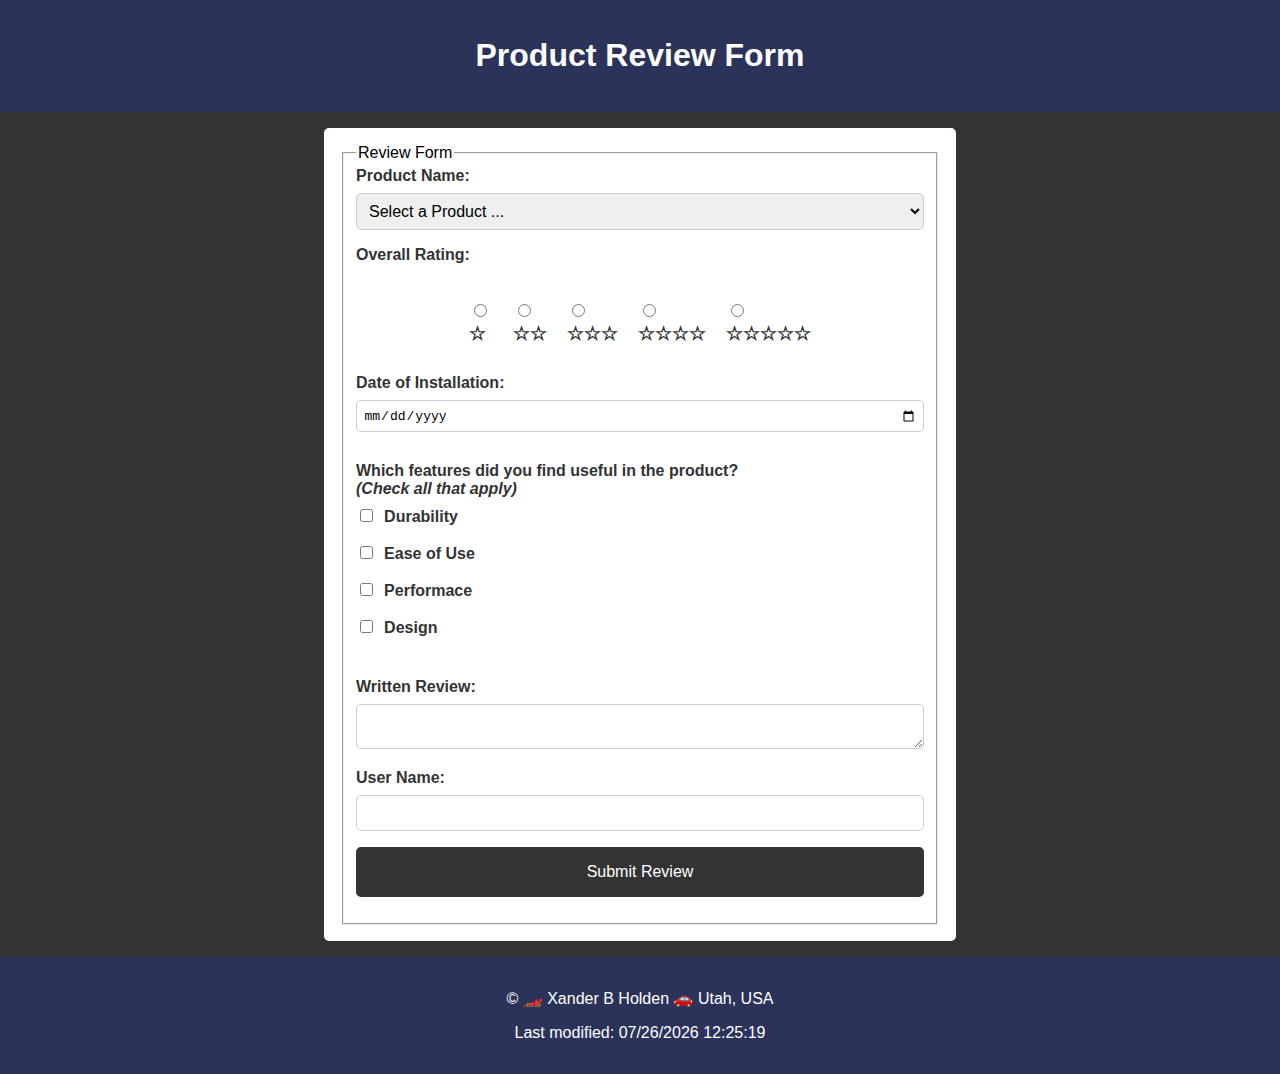
<file: form.html>
<!DOCTYPE html>
<html lang="en">
<head>
    <meta charset="UTF-8">
    <meta name="viewport" content="width=device-width, initial-scale=1.0">
    <title>WDD 131 - Dynamic Web Fundamentals - Xander Holden</title>
    <meta name="author" content="Xander Holden" />
    <meta name="description" content="WDD 131- Dynamic Web Fundamentals - Xander Holden - Product Review Form" />

    <link rel="stylesheet" href="styles/form.css">
    <script src="scripts/form.js" defer></script>
    <script src="scripts/getdates.js" defer></script>

    <link rel="preconnect" href="https://fonts.googleapis.com">
    <link rel="preconnect" href="https://fonts.gstatic.com" crossorigin>
    <link href="https://fonts.googleapis.com/css2?family=Josefin+Sans:wght@100&family=Lora:ital,wght@0,400..700;1,400..700&family=Platypi:ital,wght@0,300..800;1,300..800&family=Satisfy&display=swap" rel="stylesheet">
</head>
<body>
    <header>
        <h1>Product Review Form</h1>
    </header>
    <main>
        <form id="reviewForm" method="get" action="review.html">
            <fieldset>
                <legend>Review Form</legend>

                <!-- Product Name -->
                <div>
                    <label for="productName">Product Name:</label>
                    <select id="productName" name="productName" required>
                        <option value="" disabled selected>Select a Product ...</option>
                    </select>
                </div>

                <!-- Overall Rating -->
                <div>
                    
                    <label>Overall Rating:</label>
                    <div class="rating-container">
                    <div class="rating-item">
                        <input type="radio" id="rating1" name="rating" value="1" required>
                        <label for="rating1">☆</label>
                    </div>
                    <div class="rating-item">
                        <input type="radio" id="rating2" name="rating" value="2" required>
                        <label for="rating2">☆☆</label>
                    </div>
                    <div class="rating-item">
                        <input type="radio" id="rating3" name="rating" value="3" required>
                        <label for="rating3">☆☆☆</label>
                    </div>
                    <div class="rating-item">
                        <input type="radio" id="rating4" name="rating" value="4" required>
                        <label for="rating4">☆☆☆☆</label>
                    </div>
                    <div class="rating-item">
                        <input type="radio" id="rating5" name="rating" value="5" required>
                        <label for="rating5">☆☆☆☆☆</label>
                    </div>
                    </div>
                    <!-- </div> -->
                </div>

                <!-- Date of Installation -->
                <div>
                    <label for="installDate">Date of Installation:</label>
                    <input type="date" id="installDate" name="installDate" required>
                </div>

                <!-- Useful Features -->
                <div class="feature-container">
                    <label>Which features did you find useful in the product? <br><em>(Check all that apply)</em></label>
                    <div class="tick-box">
                    <div>
                        <input type="checkbox" id="feature1" name="features" value="Feature 1">
                        <label for="feature1">Durability</label>
                    </div>
                    <div>
                        <input type="checkbox" id="feature2" name="features" value="Feature 2">
                        <label for="feature2">Ease of Use</label>
                    </div>
                    <div>
                        <input type="checkbox" id="feature3" name="features" value="Feature 3">
                        <label for="feature3">Performace</label>
                    </div>
                    <div>
                        <input type="checkbox" id="feature4" name="features" value="Feature 4">
                        <label for="feature3">Design</label>
                    </div>
                    </div>
                </div>

                <!-- Written Review -->
                <div>
                    <label for="writtenReview">Written Review:</label>
                    <textarea id="writtenReview" name="writtenReview"></textarea>
                </div>

                <!-- User Name -->
                <div>
                    <label for="userName">User Name:</label>
                    <input type="text" id="userName" name="userName">
                </div>

                <!-- Form Submission Button -->
                <div>
                    <input type="submit" value="Submit Review">
                </div>
            </fieldset>
        </form>
    </main>
    <footer>
        <p>&copy; <span id="currentYear"></span> 🏎️ Xander B Holden 🚗 Utah, USA</p>
        <p id="lastModified">Last modified: <span id="lastModifiedDate"></span></p>
    </footer>
</body>
</html>
    </footer>
</body>
</html>
</file>
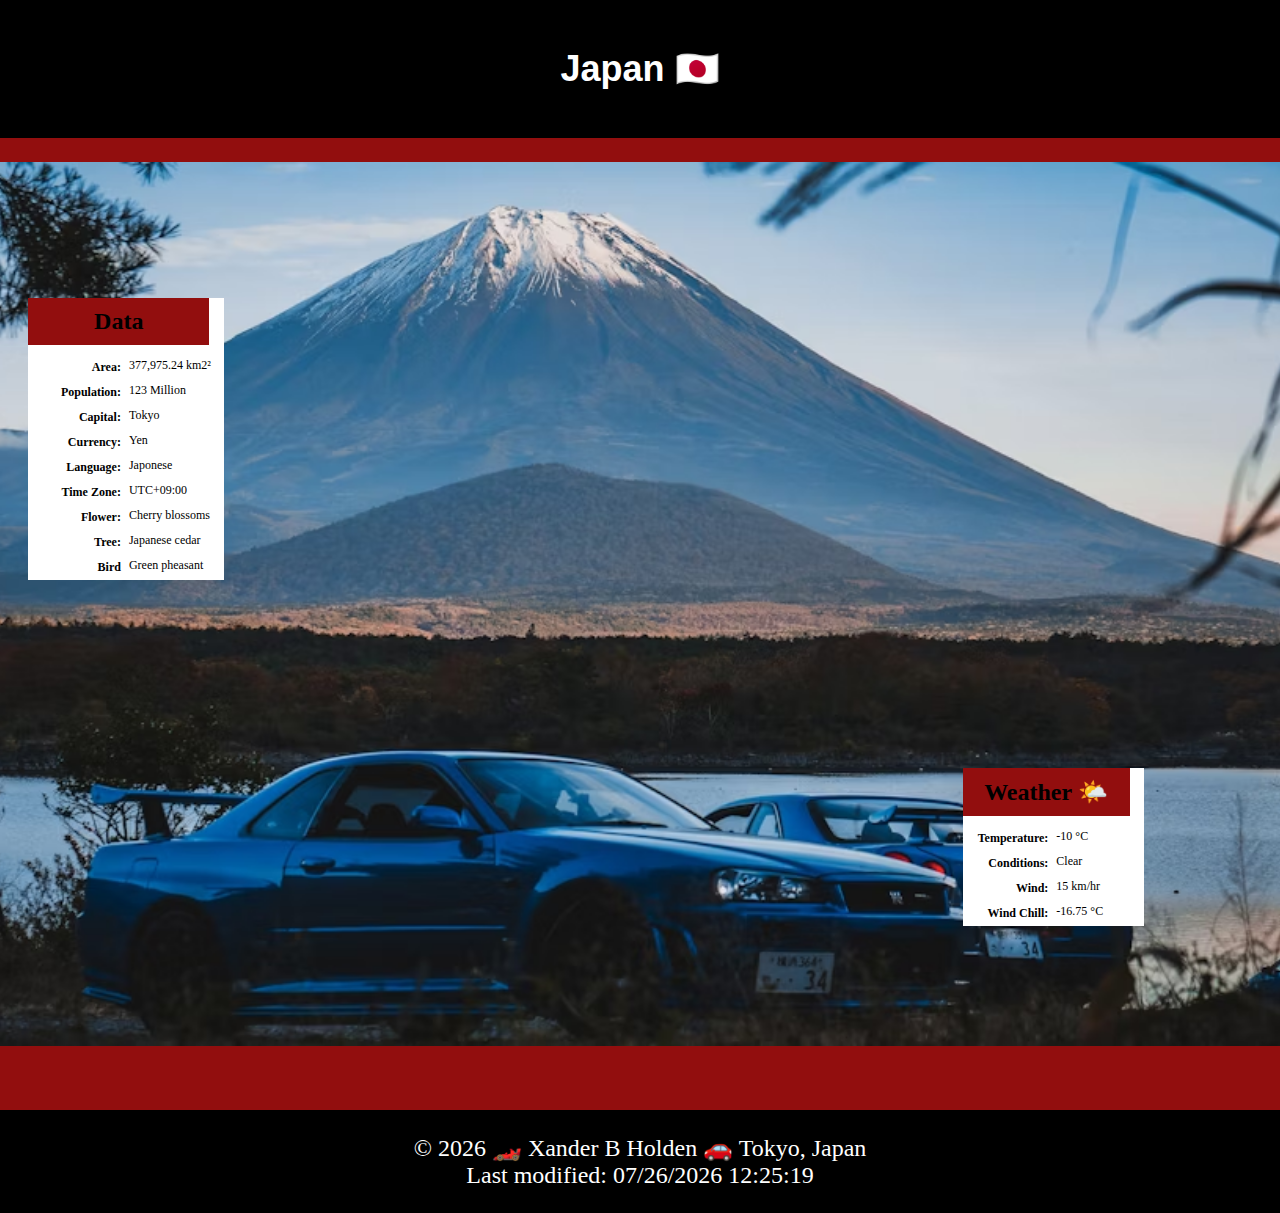
<file: place.html>
<!DOCTYPE html>
<html lang="en">

<head>
    <meta charset="UTF-8">
    <meta name="viewport" content="width=device-width, initial-scale=1.0">
    <title>Country Page</title>
    <meta name="author" content="Xander Holden">
    <meta name="description" content="Xander Holden - Country page.">
    <link rel="preconnect" href="https://fonts.googleapis.com">
    <link rel="preconnect" href="https://fonts.gstatic.com" crossorigin>
    <link href="https://fonts.googleapis.com/css2?family=Roboto&amp;display=swap" rel="stylesheet">
    <link rel="stylesheet" href="styles/place.css">
    <script src="scripts/place.js" defer></script>
    <script src="scripts/getdates.js" defer></script>
</head>

<body>
    <header>
        <div class="header">
            <h1>Japan 🇯🇵</h1>
        </div>
    </header>
    <main>
        <div class="hero">
            <picture>
                <source media="(min-width: 740px)" srcset="images/japan_large2.webp">
                <source media="(min-width: 500px)" srcset="images/japan_small_car.webp">
                <img src="images/mt_fuji.webp" alt="Mt Fuji" width="500" height="250">
            </picture>
        </div>
        <article class="data-card">
            <h2>Data</h2>
            <div class="card-details">
                <div class="data-item">
                    <div class="label">Area:</div>
                    <div class="value">377,975.24 km2&sup2;</div>
                </div>
                <div class="data-item">
                    <div class="label">Population:</div>
                    <div class="value">123 Million</div>
                </div>
                <div class="data-item">
                    <div class="label">Capital:</div>
                    <div class="value">Tokyo</div>
                </div>
                <div class="data-item">
                    <div class="label">Currency:</div>
                    <div class="value">Yen</div>
                </div>
                <div class="data-item">
                    <div class="label">Language:</div>
                    <div class="value">Japonese</div>
                </div>
                <div class="data-item">
                    <div class="label">Time Zone:</div>
                    <div class="value">UTC+09:00</div>
                </div>
                <div class="data-item">
                    <div class="label">Flower:</div>
                    <div class="value">Cherry blossoms</div>
                </div>
                <div class="data-item">
                    <div class="label">Tree: </div>
                    <div class="value">Japanese cedar</div>
                </div>
                <div class="data-item">
                    <div class="label">Bird</div>
                    <div class="value">Green pheasant</div>
                </div>
            </div>
        </article>
        
        <article class="weather-card">
            <h2>Weather</h2>
            <img src="images/day copy.svg" alt="Wheater ">
            <div class="card-details">
                <div class="data-item">
                    <div class="label">Temperature:</div>
                    <div class="value"><span id="temp"></span></div>
                </div>
                <div class="data-item">
                    <div class="label">Conditions:</div>
                    <div class="value">Clear</div>
                </div>
                <div class="data-item">
                    <div class="label">Wind:</div>
                    <div class="value"><span id="wind"></span></div>
                </div>
                <div class="data-item">
                    <div class="label">Wind Chill:</div>
                    <div class="value"><span id="windchill"></span></div>
                </div>
            </div>          
        </article>
        
    </main>
    <footer>
        <p>&copy; <span id="currentyear"></span>  🏎️ Xander B Holden 🚗 Tokyo, Japan</p>
        <p id="lastModified">Last modified: <span id="lastModifiedDate"></span></p>
      </footer>
    
    </body>
    </html>
</file>
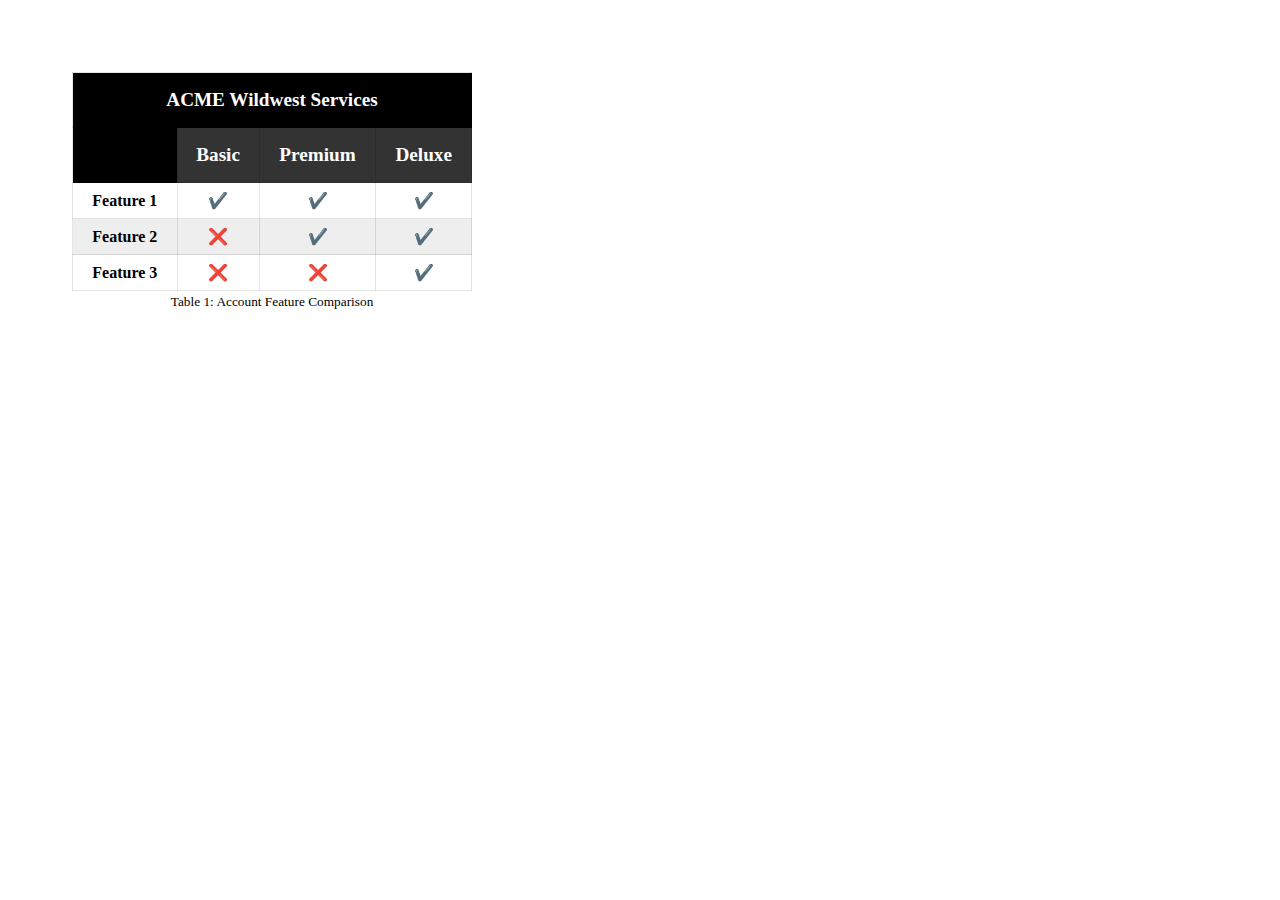
<file: tables.html>
<!DOCTYPE html>
<html lang="en">
<head>
    <link rel="stylesheet" href="styles/tables.css">
    <meta charset="utf-8">
    <meta name="viewport" content="width=device-width, initial-scale=1.0">
    <meta name="description" content="Ben Wasden WDD 131 - Dynamic Web Fundamentals Tables activity">
    <meta name="author" content="Benjamin Wasden">
    <title>WDD 131 - Tables activity - Xander Holden </title>
</head>
<body>
    <main>
        <table>
            <caption>Table 1: Account Feature Comparison</caption>
            <thead>
                <tr>
                    <th colspan="4">ACME Wildwest Services</th>
                </tr>
                <tr>
                    <td class="blank"></td>
                    <th>Basic</th>
                    <th>Premium</th>
                    <th>Deluxe</th>
                </tr>
            </thead>
            <tbody>
                <tr>
                    <th>Feature 1</th>
                    <td>✔️</td>
                    <td>✔️</td>
                    <td>✔️</td>
                </tr>
                <tr>
                    <th>Feature 2</th>
                    <td>❌</td>
                    <td>✔️</td>
                    <td>✔️</td>
                </tr>
                <tr>
                    <th>Feature 3</th>
                    <td>❌</td>
                    <td>❌</td>
                    <td>✔️</td>
                </tr>
            </tbody>
        </table>
    </main>
</body>
</html>
</file>
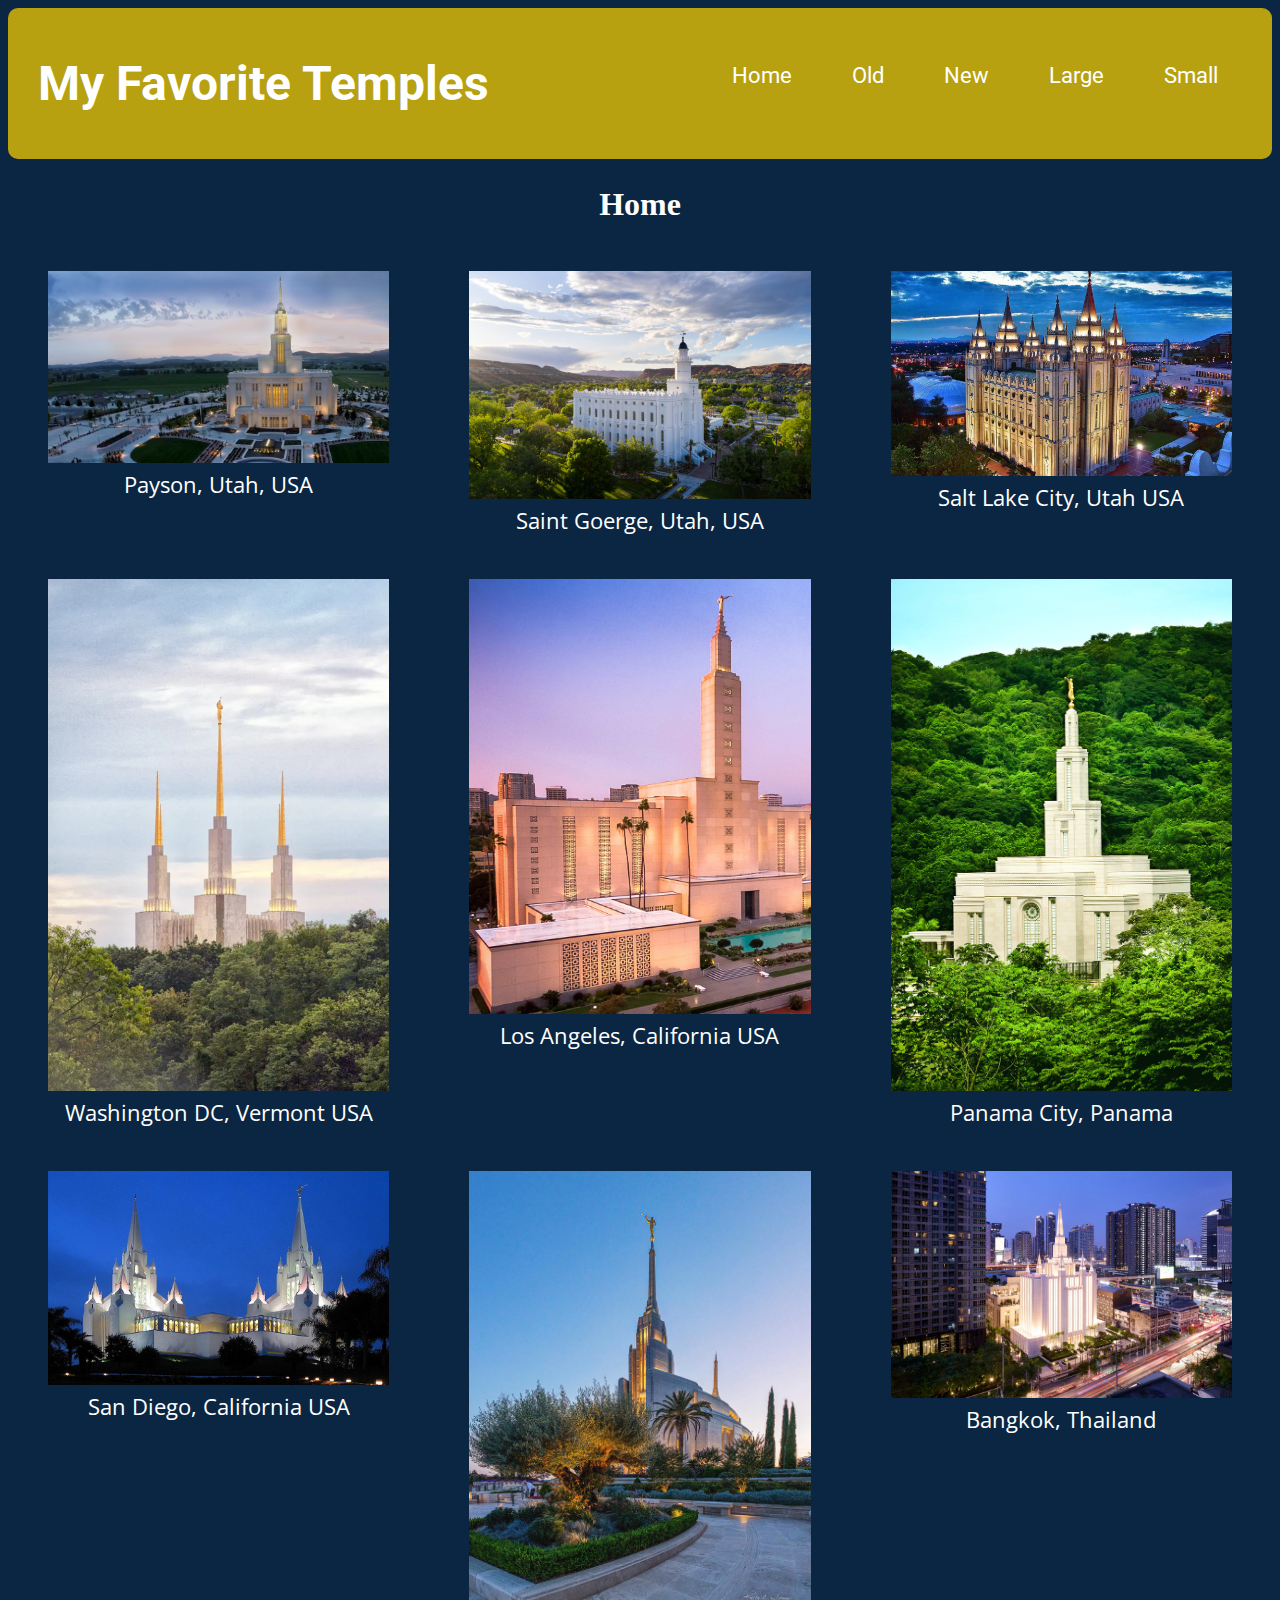
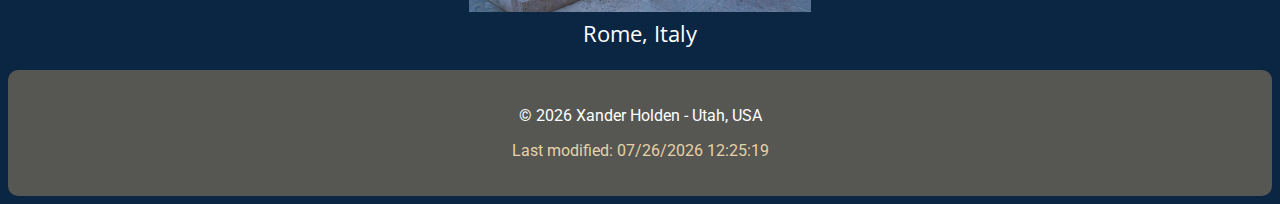
<file: temples.html>
<!DOCTYPE html>
<html lang="en">
<head>
    <meta charset="UTF-8">
    <meta name="viewport" content="width=device-width, initial-scale=1.0">
    <title>Temple Album</title>
    <meta name="description" content="WDD 131 - Dynamic Web Fundamentals -- Alexander Holden -- Learning about responsive web pages.">
    <meta name="author" content="Alexander Holden">
    <link rel="preconnect" href="https://fonts.googleapis.com">
    <link rel="preconnect" href="https://fonts.gstatic.com" crossorigin>
    <link rel="stylesheet" href="https://fonts.googleapis.com/css2?family=Roboto:wght@400;700&family=Open+Sans&display=swap" >
    <link rel="stylesheet" href="styles/temples.css">
    <link rel="stylesheet" href="styles/temples-large.css">
    <link rel="stylesheet" href="https://cdnjs.cloudflare.com/ajax/libs/font-awesome/4.7.0/css/font-awesome.min.css">
    <script src="scripts/temples.js" defer></script>
</head>
<body>
    <header class="topnav">
        <h1 id="home">My Favorite Temples </h1>
        <nav>
            <ul id="menu">
                <li><a href="https://xanderbholden.github.io/wdd131/">Home</a></li>
                <li><a href="#">Old</a></li>
                <li><a href="#">New</a></li>
                <li><a href="#">Large</a></li>
                <li><a href="#">Small</a></li>
            </ul>
            <a href="javascript:void(0);" class="icon" onclick="myFunction()">
                <i class="fa fa-bars"></i>
            </a>
        </nav>
    </header>


    <main>
        <h2 id="selectedContent">Home</h2>
        <div id="templeElements">
            <figure>
                <img src="images/payson_temple.jpeg" alt="Payson, Utah, USA">
                <figcaption>Payson, Utah, USA</figcaption>
            </figure>

            <figure>
                <img src="images/saint_george.jpeg" alt="Saint Goerge, Utah, USA">
                <figcaption>Saint Goerge, Utah, USA</figcaption>
            </figure>

            <figure>
                <img src="images/saltlake.jpeg" alt="Salt Lake City, Utah USA">
                <figcaption>Salt Lake City, Utah USA</figcaption>
            </figure>

            <figure>
                <img src="images/washington_dc_temple.jpeg" alt="Washington DC, Vermont USA">
                <figcaption>Washington DC, Vermont USA</figcaption>
            </figure>

            <figure>
                <img src="images/los_angeles_temple.jpeg" alt="Los Angeles, California USA">
                <figcaption>Los Angeles, California USA</figcaption>
            </figure>

            <figure>
                <img src="images/panama_city.jpeg" alt="Panama City, Panama">
                <figcaption>Panama City, Panama</figcaption>
            </figure>
            
            <figure>
                <img src="images/san_diego.jpeg" alt="San Diego, California USA">
                <figcaption>San Diego, California USA</figcaption>
            </figure>
            
            <figure>
                <img src="images/rome_italy.jpeg" alt="Rome, Italy">
                <figcaption>Rome, Italy</figcaption>
            </figure>

            <figure>
                <img src="images/bangkok_thailand.jpeg" alt="Bangkok, Thailand">
                <figcaption>Bangkok, Thailand</figcaption>
            </figure>

            
        </div>
    </main>

    <footer>
        <p>
            &copy; <span id="currentyear"></span> Xander Holden - Utah, USA
        </p>
        <p id="lastModified" class="colored"></p>
    </footer>
</body>
</html>
</file>
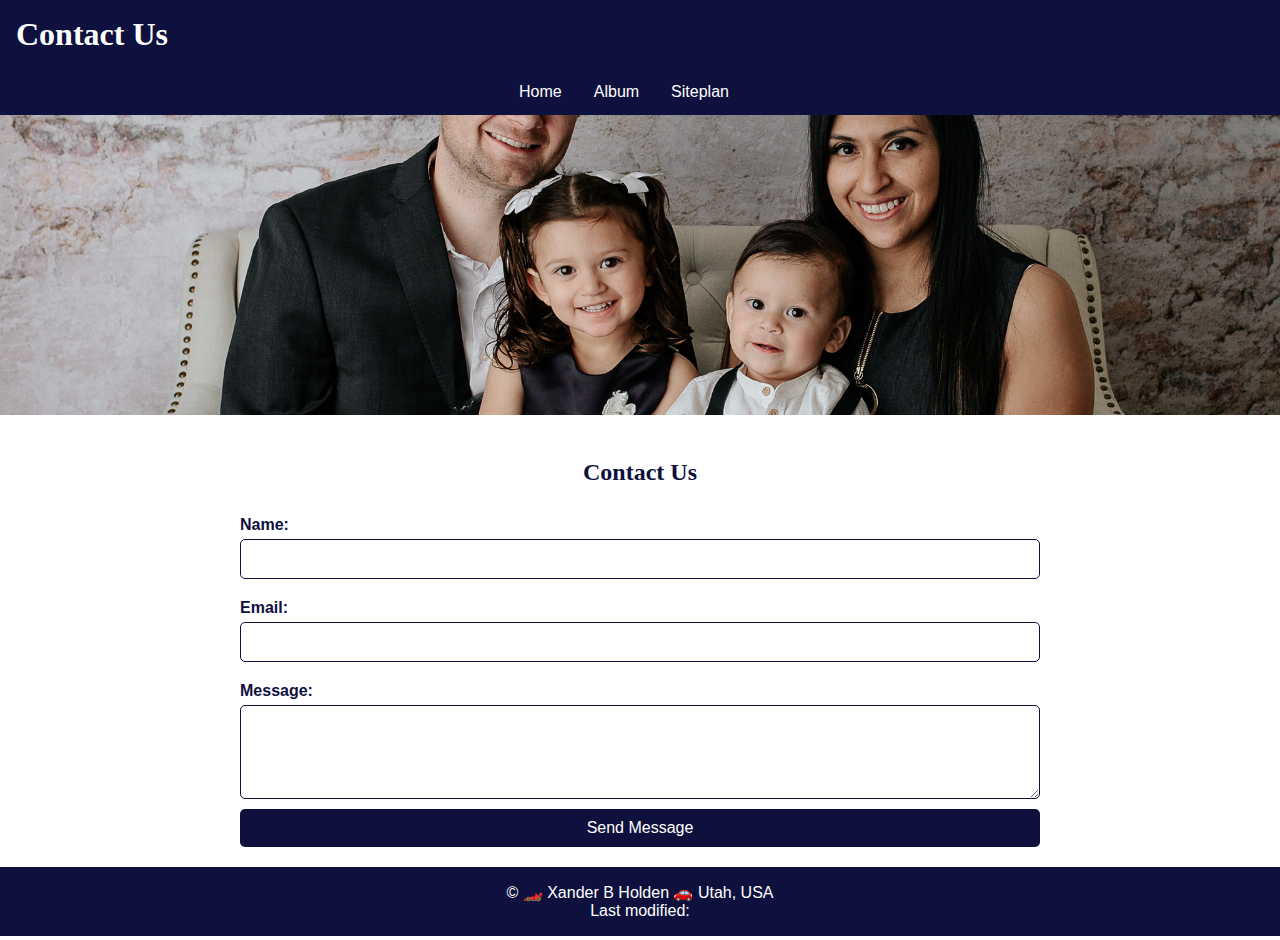
<file: finalproject/contact.html>
<!DOCTYPE html>
<html lang="en">
<head>
    <meta charset="UTF-8">
    <meta name="viewport" content="width=device-width, initial-scale=1.0">
    <title>Contact Us</title>
    <meta name="description" content="Contact page for Family - Virtual Album">
    <meta name="author" content="Alexander Holden">
    <link rel="preconnect" href="https://fonts.googleapis.com">
    <link rel="preconnect" href="https://fonts.gstatic.com" crossorigin>
    <link href="https://fonts.googleapis.com/css2?family=Inconsolata:wght@200..900&family=Josefin+Sans:ital,wght@0,100..700;1,100..700&display=swap" rel="stylesheet">
    <link rel="stylesheet" href="style/contact.css">
    <script src="scripts/contact.js" defer></script>
    <script src="scripts/getdates.js" defer></script>
</head>
<body>
    <header class="topnav">
        <h1 id="home">Contact Us</h1>
        <nav class="navigation">
            <ul id="menu">
                <li><a href="homepage.html" data-option="home">Home</a></li>
                <li><a href="album.html" data-option="album">Album</a></li>
                <li><a href="siteplan.html" data-option="siteplan">Siteplan</a></li>
            </ul>
            <a href="javascript:void(0);" class="icon" onclick="toggleMenu()">
                <i class="fa fa-bars"></i>
            </a>
        </nav>
    </header>

    <img id="heroImage" src="images/IMG_1099.JPG" alt="Family Photo" class="hero-image">

    <main>
        <h2>Contact Us</h2>
        <form id="contactForm">
            <label for="name">Name:</label>
            <input type="text" id="name" name="name" required>

            <label for="email">Email:</label>
            <input type="email" id="email" name="email" required>

            <label for="message">Message:</label>
            <textarea id="message" name="message" rows="4" required></textarea>

            <button type="submit">Send Message</button>
        </form>
    </main>

    <footer>
        <p>&copy; <span id="currentYear"></span> 🏎️ Xander B Holden 🚗 Utah, USA</p>
        <p id="lastModified">Last modified: <span id="lastModi
</file>
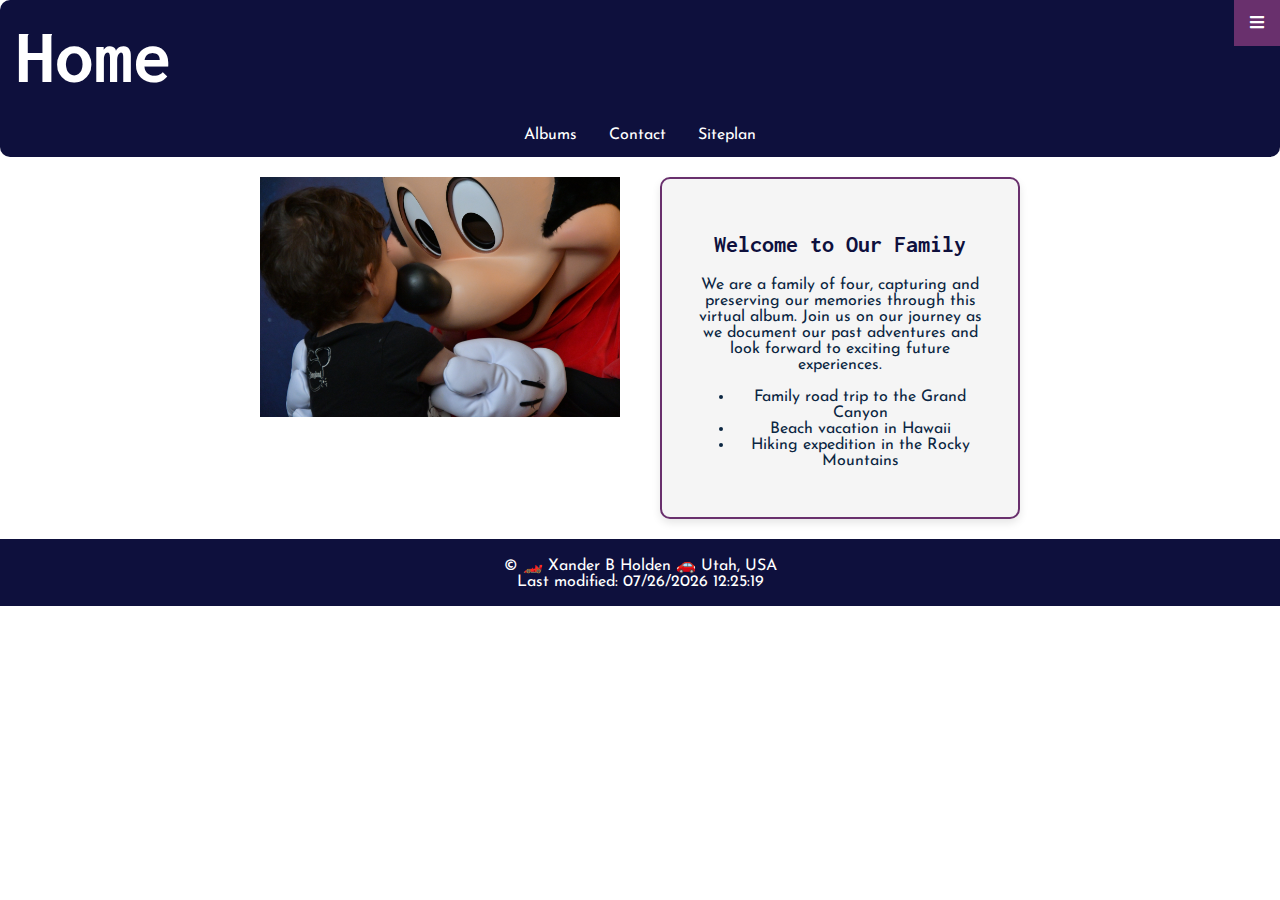
<file: finalproject/homepage.html>
<!DOCTYPE html>
<html lang="en">
<head>
    <meta charset="UTF-8">
    <meta name="viewport" content="width=device-width, initial-scale=1.0">
    <title>Home</title>
    <meta name="description" content="Homepage for My Family - Virtual Album">
    <meta name="author" content="Alexander Holden">
    <link rel="preconnect" href="https://fonts.googleapis.com">
    <link rel="preconnect" href="https://fonts.gstatic.com" crossorigin>
    <link href="https://fonts.googleapis.com/css2?family=Inconsolata:wght@200..900&family=Josefin+Sans:ital,wght@0,100..700;1,100..700&display=swap" rel="stylesheet">
    <link rel="stylesheet" href="style/homepage.css">
    <link rel="stylesheet" href="style/responsive.css">
    <link rel="stylesheet" href="https://cdnjs.cloudflare.com/ajax/libs/font-awesome/5.15.3/css/all.min.css">
    <script src="scripts/homepage.js" defer></script>
    <script src="scripts/contact.js" defer></script>
    <script src="scripts/getdates.js" defer></script>
</head>
<body>
    <header class="topnav">
        <h1 id="home">Home</h1>
        <nav class="navigation">
            <ul id="menu">
                <li><a href="album.html" data-option="album">Albums</a></li>
                <li><a href="contact.html" data-option="contact">Contact</a></li>
                <li><a href="siteplan.html" data-option="siteplan">Siteplan</a></li>
            </ul>
            <a href="javascript:void(0);" class="icon" onclick="myFunction()">
                <i class="fa fa-bars"></i>
            </a>
        </nav>
    </header>

    <main>
        <div class="image-column">
            <img id="heroImage" src="images/IMG_1940.JPG" alt="Family Photo" class="hero-image">
        </div>
        <div class="content-column">
            <div class="intro-box">
                <h2>Welcome to Our Family</h2>
                <p>We are a family of four, capturing and preserving our memories through this virtual album. Join us on our journey as we document our past adventures and look forward to exciting future experiences.</p>
                <ul class="future-adventures">
                    <li>Family road trip to the Grand Canyon</li>
                    <li>Beach vacation in Hawaii</li>
                    <li>Hiking expedition in the Rocky Mountains</li>
                </ul>
            </div>
        </div>
    </main>

    <footer>
        <p>&copy; <span id="currentYear"></span> 🏎️ Xander B Holden 🚗 Utah, USA</p>
        <p id="lastModified">Last modified: <span id="lastModifiedDate"></span></p>
    </footer>
</body>
</html>
</file>
<file: styles/form.css>
body {
    font-family: Arial, sans-serif;
    margin: 0;
    padding: 0;
    background-color: #333;
    display: flex;
    flex-direction: column;
    /* min-height: 100vh; */
}

header, footer {
    background-color: #2c335a;
    color: white;
    text-align: center;
    padding: 1em 0;
}

main {
    /* flex: 1; */
    padding: 1em;
    /* max-width: 600px; */
    /* margin: 0 auto; */
}

form {
    /* display: flex; */
    max-width: 600px;
    margin: 0 auto;
    /* padding: 1em; */
    background: #fff;
    border-radius: 5px;
    padding: 1em;
    /* flex-direction: column; */
}

div {
    margin-bottom: 1em;
    /* display: block; */
    unicode-bidi: isolate;
}

label {
    margin-bottom: .5em;
    color: #333333;
    display: block;
    font-weight: bold;
}

input[type="text"],
input[type="date"],
textarea,
select {
    border: 1px solid #CCCCCC;
    padding: .5em;
    font-size: 1em;
    width: 100%;
    box-sizing: border-box;
    border-radius: 5px;
}

input[type="radio"],
input[type="checkbox"] {
    margin-right: .5em;
}

input[type="submit"] {
    background: #333;
    color: #fff;
    border: 0;
    padding: 1em 2em;
    font-size: 1em;
    border-radius: 5px;
    cursor: pointer;
    width: 100%;
}

input[type="submit"]:hover {
    background: #555;
}

.rating-container {
    display: flex;
    font-size: 1.2em;
    cursor: pointer;
    justify-content: center;
    margin-top: 10px;
}

.rating-item{
    display: block;
    flex-direction: column-reverse;
    margin: 0 10px;
    justify-content: center;
}


.rating-container input[type="radio"] {
    margin-top: 30px;
}

.rating label {
    font-size: 1em;
    cursor: pointer;
    
}

.rating input[type="radio"]:checked + label {
    color: goldenrod;
}
  
.tick-box {
    margin-bottom: 20px;
}
  
.tick-box label {
    display: inline-flex;
    margin-bottom: 1px;
  }
  
.tick-box input[type="radio"] {
    margin-right: 5px;
  }

.feature-container {
    margin-top: 30px;
    margin-bottom: 40px;
}

.optional {
    font-size: smaller;
    color: blue;
}

@media (max-width: 600px) {
    .rating-container {
        flex-direction: column;
        align-items: center;
    }

    .rating-item {
        margin: 10px 0;
    }

    .rating-container label {
        font-size: 1.2em;
    }
}
/* .rating > input {
    display: none;
} */
</file>
<file: styles/place.css>
* {
  margin: 0;
  padding: 0;
  box-sizing: border-box;
}

:root {
  --primary: white;
  --secondary:black;
  --tertiary: #920e0e;
  --light: white;
}

body {
  margin: 0;
  color: var(--secondary);
}
header {
  color: var(--light);
  padding: 2rem 2.5rem;
  background-color: var(--secondary);
  border-bottom: 1.5rem solid var(--tertiary);
}
.header {
  text-align: center;
  font-size: 30px;
}
.hero {
  height: 100vh;
  border-bottom: 1rem solid var(--tertiary);
}
.hero img {
  width: 100%;
  height: 100%;
  object-fit: cover;
}
article {
  text-align: center;
  margin: 1rem 0.5rem;
}
h1 {
  font-family: 'Gill Sans', 'Gill Sans MT', Calibri, 'Trebuchet MS', sans-serif;
  font-size: 36px; 
}
h2 {
  background-color: var(--contrast-color);
  text-align: center;
  margin: 1;
}

.card-details {
  padding: 15px;
}

.data-item {
  display: grid;
  grid-template-columns: 1fr 1fr;
}

.label {
  grid-column: 1/2;
  text-align: right;
  padding: 5px;
  font-weight: bold;
}

.value {
  grid-column: 2/3;
  padding: 3px;
  text-align: left;
}

.weather-card {
  text-align: center;
}

.weather-card h2::after {
  content: " 🌤️";
  display: none;
}

footer {
  background-color: var(--secondary);
  color: var(--light);
  text-align: center;
  margin-top: 3rem;
  padding: 1.5rem 1rem;
  text-align: center;
  font-size: 1.5rem;
}

@media screen and (min-width: 750px) {
  body {
    background-color: var(--tertiary);
  }
 
  .header {
    display: flex;

  }

  h1 {
    padding: 0.5rem 2.5rem;
    margin: 0.5rem auto;
  }
  h2 {
    background-color: var(--tertiary);
    margin-right: .9rem;
    padding: 10px 20px;
  }
  main {
    position: relative;
  }
  .data-card, .weather-card {
    position: absolute;
    background-color: var(--light);
    
  }
  .weather-card h2::after {
    display: inline;
  }
  .card-details {
  padding: 10px 10px 0 10px;
  font-size: .75rem;
  }
  .data-card {
    left: 20px; 
    top: 120px;
}
.weather-card {
    border-top: none;
    right: 10%;
    bottom: 120px;
}
.weather-card img {
    display: none;
}}
</file>
<file: styles/tables.css>
body {
    padding: 5%;
  }
  
  table {
    width: 400px;
    border: 1px solid rgba(0, 0, 0, 0.1);
    border-collapse: collapse;
  
    caption {
      caption-side: bottom;
      font-size: smaller;
      padding: 0.2rem;
    }
  
    th,
    td {
      padding: 0.5em 1rem;
      border: 1px solid rgba(0, 0, 0, 0.1);
      white-space: pre;
    }
  
    thead th,
    tbody td {
      text-align: center;
    }
  
    thead {
      color: #fff;
      background: #000;
  
      th {
        padding: 1rem;
        font-size: larger;
      }
  
      tr:nth-last-child(1) {
        background-color: #333;
      }
    }
  
    tbody tr:nth-child(even) {
      background-color: #eee;
    }
  }
  
  .blank {
    background-color: #000;
  }
</file>
<file: styles/temples.css>
header {
    background-color: #001F3F;
    color: #FFFFFF;
    width: auto;
    text-align: center;
}

.topnav a.icon {
    background: rgb(22, 22, 73);
    display: block;
    position: absolute;
    right: 0;
    top: 0;
}
  
#menu a:hover {
    background-color: #ddd;
    color: black;
    border-radius: 10px;
}

#home {
    text-align: left;
    font-size: 6vw;
    font-family: 'Roboto', sans-serif;
}

main {
    max-width: 1600px;
    margin: 0 auto;
}

h2 {
    text-align: center;
    font-size: 40px;
    color: #FFFFFF;
    font-family: 'Times New Roman', sans-serif; 
}

#templeElements {
    display: grid;
    grid-template-columns: 1fr;
}

.topnav {
    overflow: hidden;
    background-color: #b7a111;
    position: relative;
    width: 100%;
    font-family: 'Roboto', sans-serif;
    border-radius: 10px;
}

.topnav ul {
    list-style: none;
}
  
.topnav #menu {
    display: none;
}
  
.topnav a,
.topnav h1 {
    color: white;
    padding: 15px 30px;
    text-decoration: none;
    font-size: 22px;
    display: block;
    text-align: left;
}

img {
    max-width: 100%;
    height: auto;
}

body {
    background-color: #0b2642;
}

figure,
figcaption {
    color: #FFFFFF;
    text-align: center;
    font-family: 'Open Sans', sans-serif;
    font-size: 22px;
}

footer {
    background-color: #565653;
    color: #FFFFFF;
    padding: 20px;
    text-align: center;
    border-radius: 10px;
    font-family: 'Roboto', sans-serif;
    border-radius: 10px;
}

.colored {
    color: #e6d2a8;
}
</file>
<file: styles/temples-large.css>
@media screen and (min-width: 768px) {
    .topnav a.icon {
        display: none;
    }

    #home {
        text-align: left;
        font-size: 3rem;
    }

    h2 {
        text-align: center;
        font-size: 2rem;
    }

    #templeElements {
        grid-template-columns: 1fr 1fr;
    }

    header {
        display: flex;
    }

    header h1 {
        flex: 1;
    }

    .topnav #menu {
        display: flex;
        text-align: center;
        padding: 1.5rem;
        text-decoration: none;
        justify-content: space-between;
        padding-left: 4rem;
        float: right;
        flex: 1;
    }

    #menu {
        padding-left: 2rem;
        padding-right: 2rem;
    }
}

@media screen and (min-width: 1024px) {
    #templeElements {
        grid-template-columns: 1fr 1fr 1fr;
    }
}
</file>
<file: finalproject/style/contact.css>
:root {
    --primary-color: #0e103d; /* Dark Blue */
    --secondary-color: #69306d; /* Purple */
    --accent1-color: #a5668b; /* Mauve */
    --accent2-color: white; /* White */

    /* Typography */
    --heading-font: 'IM Fell French Canon SC', serif;
    --paragraph-font: 'Lato', Helvetica, sans-serif;
    
    /* Headline Colors */
    --headline-color-on-white: var(--primary-color); /* Dark Blue */
    --headline-color-on-color: white; /* White */
}

body {
    font-family: var(--paragraph-font);
    margin: 0;
    padding: 0;
    color: var(--primary-color);
    background-color: var(--accent2-color);
}

.topnav {
    background-color: var(--primary-color);
    overflow: hidden;
}

.topnav h1 {
    font-family: var(--heading-font);
    color: var(--headline-color-on-color);
    text-align:left;
    padding: 1rem;
    margin: 0;
}

.topnav .navigation {
    display: flex;
    justify-content: center;
    align-items: center;
    flex-wrap: wrap;
}

.topnav .navigation ul {
    list-style-type: none;
    margin: 0;
    padding: 0;
    display: flex;
}

.topnav .navigation li {
    margin: 0;
    padding: 0;
}

.topnav .navigation a {
    display: block;
    color: var(--headline-color-on-color);
    text-align: center;
    padding: 14px 16px;
    text-decoration: none;
}

.topnav .navigation a:hover {
    background-color: var(--secondary-color);
    color: var(--accent2-color);
}

.topnav .icon {
    display: none;
}

.hero-image {
    width: 100%;
    height: auto;
    max-height: 300px;
    object-fit: cover;
}

main {
    padding: 20px;
    max-width: 800px;
    margin: 0 auto;
    text-align: left;
}

h2 {
    font-family: var(--heading-font);
    color: var(--primary-color);
    text-align: center;
}

form {
    display: flex;
    flex-direction: column;
}

form label {
    margin: 10px 0 5px;
    font-weight: bold;
}

form input, form textarea {
    padding: 10px;
    border: 1px solid var(--primary-color);
    border-radius: 5px;
    margin-bottom: 10px;
    font-size: 1rem;
}

form button {
    padding: 10px 20px;
    background-color: var(--primary-color);
    color: var(--accent2-color);
    border: none;
    border-radius: 5px;
    font-size: 1rem;
    cursor: pointer;
}

form button:hover {
    background-color: var(--secondary-color);
}

footer {
    background-color: var(--primary-color);
    color: var(--accent2-color);
    text-align: center;
    padding: 1em;
}

footer p {
    margin: 0;
}

@media screen and (max-width: 600px) {
    .topnav .navigation a {
        float: none;
        display: block;
        text-align: left;
    }

    .topnav .icon {
        display: block;
    }

    .topnav.responsive .navigation {
        position: relative;
    }

    .topnav.responsive .navigation a {
        float: none;
        display: block;
        text-align: left;
    }
}
</file>
<file: finalproject/style/homepage.css>
/* Homepage CSS */

:root {
    --primary-color: #0e103d; /* Dark Blue */
    --secondary-color: #69306d; /* Purple */
    --accent1-color: #a5668b; /* Mauve */
    --accent2-color: white; /* White */

    /* Typography */
    --heading-font: 'IM Fell French Canon SC', serif;
    --paragraph-font: 'Lato', Helvetica, sans-serif;
    
    /* Headline Colors */
    --headline-color-on-white: var(--primary-color); /* Dark Blue */
    --headline-color-on-color: white; /* White */
}

body {
    font-family: var(--paragraph-font);
    margin: 0;
    padding: 0;
    color: var(--primary-color);
    background-color: var(--accent2-color);
}

.topnav {
    background-color: var(--primary-color);
    overflow: hidden;
}

.topnav h1 {
    font-family: var(--heading-font);
    color: var(--headline-color-on-color);
    text-align: center;
    padding: 1rem;
    margin: 0;
}

.topnav .navigation {
    display: flex;
    justify-content: center;
    align-items: center;
    flex-wrap: wrap;
}

.topnav .navigation ul {
    list-style-type: none;
    margin: 0;
    padding: 0;
    display: flex;
}

.topnav .navigation li {
    margin: 0;
    padding: 0;
}

.topnav .navigation a {
    display: block;
    color: var(--headline-color-on-color);
    text-align: center;
    padding: 14px 16px;
    text-decoration: none;
}

.topnav .navigation a:hover {
    background-color: var(--secondary-color);
    color: var(--accent2-color);
}


.hero-image {
    width: 100%;
    height: auto;
    max-height: 300px;
    object-fit: cover;
}

main {
    padding: 20px;
    max-width: 800px;
    margin: 0 auto;
    text-align: center;
    display: flex;
    flex-direction: row; /* Align items horizontally */
    align-items: flex-start;
}

h2 {
    font-family: var(--heading-font);
    color: var(--primary-color);
    text-align: center;
}
.image-column {
    flex: 1; /* Take up all available space */
    padding: 0 20px;
    
}

.content-column {
    flex: 1; 
    padding: 0 20px;
    
}
.intro-box {
    background-color: whitesmoke; /* White */
    padding: 2rem;
    border-radius: 10px;
    box-shadow: 0 4px 8px rgba(0, 0, 0, 0.1);
    border: 2px solid var(--secondary-color); /* Border with the second color */
}

form {
    display: flex;
    flex-direction: column;
}

form label {
    margin: 10px 0 5px;
    font-weight: bold;
}

form input, form textarea {
    padding: 10px;
    border: 1px solid var(--primary-color);
    border-radius: 5px;
    margin-bottom: 10px;
    font-size: 1rem;
}

form button {
    padding: 10px 20px;
    background-color: var(--primary-color);
    color: var(--accent2-color);
    border: none;
    border-radius: 5px;
    font-size: 1rem;
    cursor: pointer;
}

form button:hover {
    background-color: var(--secondary-color);
}

footer {
    background-color: var(--primary-color);
    color: var(--accent2-color);
    text-align: center;
    padding: 1em;
}

footer p {
    margin: 0;
}

@media screen and (max-width: 600px) {
    .topnav .navigation a {
        float: none;
        display: block;
        text-align: left;
    }

    .topnav .icon {
        display: block;
    }

    .topnav.responsive .navigation {
        position: relative;
    }

    .topnav.responsive .navigation a {
        float: none;
        display: block;
        text-align: left;
    }
}
</file>
<file: finalproject/style/responsive.css>
:root {
    --primary-color: #0e103d; /* Dark Blue */
    --secondary-color: #69306d; /* Purple */
    --accent1-color: #a5668b; /* Mauve */
    --accent2-color: white; /* White */
    --background-color: #0b2642; /* Dark Background */
    --footer-color: #565653; /* Footer Background */

    /* Typography */
    --heading-font: 'Inconsolata', monospace; /* New heading font */
    --paragraph-font: 'Josefin Sans', sans-serif; /* New paragraph font */

    /* Headline Colors */
    --headline-color-on-white: var(--primary-color); /* Dark Blue */
    --headline-color-on-color: white; /* White */
}

body {
    background-color: white;
    color: var(--background-color);
    font-family: var(--paragraph-font);
}

header {
    background-color: var(--primary-color);
    color: var(--accent2-color);
    width: auto;
    text-align: center;
    border-radius: 10px;
}

.topnav a.icon {
    background: var(--secondary-color);
    display: block;
    position: absolute;
    right: 0;
    top: 0;
}

#menu a:hover,
.topnav ul li a:hover {
    background-color: var(--accent1-color);
    color: var(--primary-color);
    border-radius: 10px;
}

#home {
    text-align: left;
    font-size: 6vw;
    font-family: var(--heading-font);
    color: var(--accent2-color);
}

/* Media Queries */
@media screen and (max-width: 700px) {
    .topnav a:not(.icon) {
        display: block;
    }

    .topnav a.icon {
        display: block;
    }

    .topnav.responsive {
        position: relative;
    }

    .topnav.responsive .icon {
        position: absolute;
        right: 0;
        top: 0;
    }

    .topnav.responsive #menu {
        display: block;
        position: relative;
        width: auto;
        text-align: center;
        background-color: var(--accent1-color); /* Mauve */
    }

    .topnav.responsive #menu li {
        display: block;
        margin: 0;
        padding: 1rem;
    }

    main {
        flex-direction: column; /* Switch to column layout for smaller screens */
    }

    .image-column,
    .content-column {
        padding: 20px; /* Add padding to both columns */
    }
}
</file>
